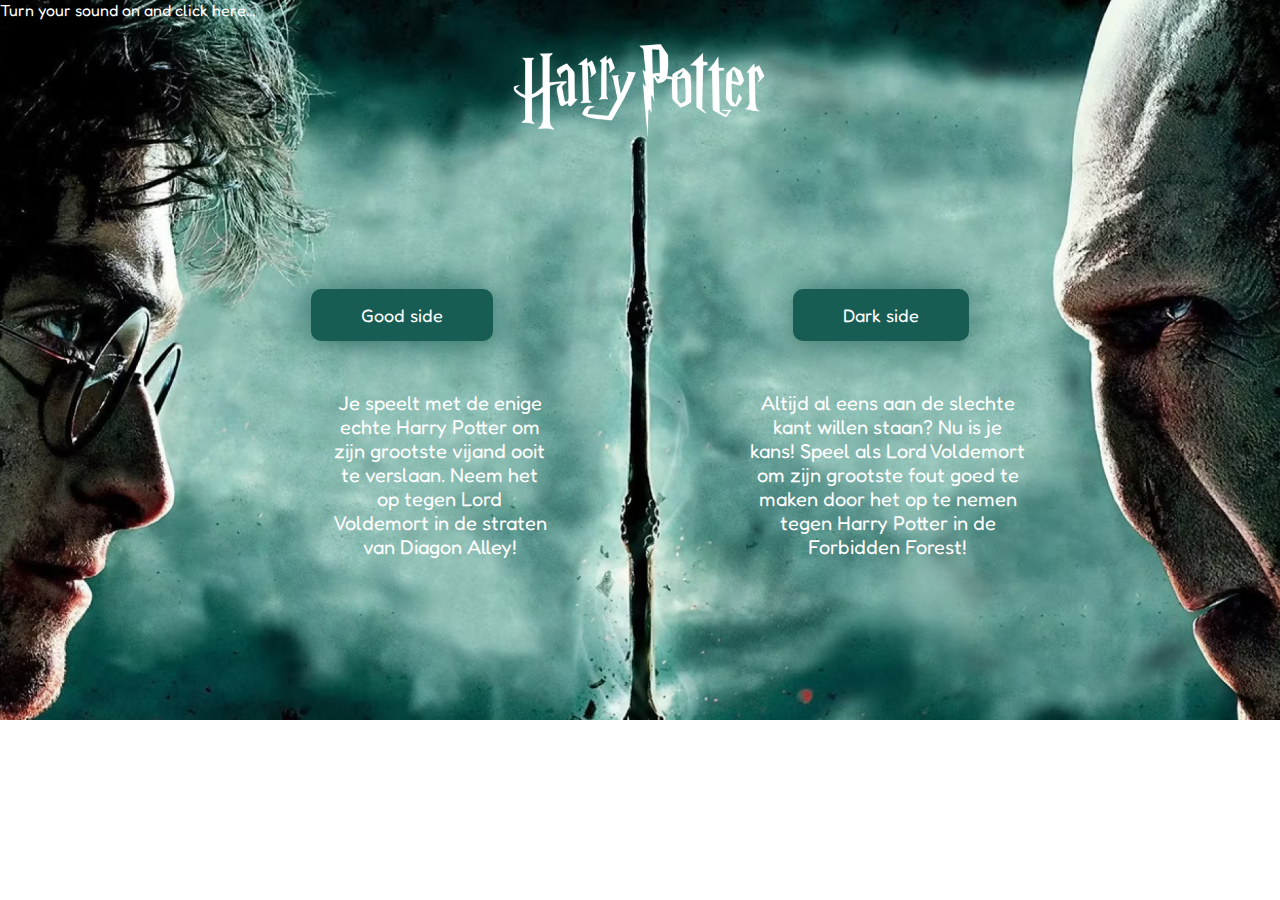
<file: index.html>
<!DOCTYPE html>
<html lang="en">
  <head>
    <meta charset="UTF-8" />
    <meta name="viewport" content="width=device-width, initial-scale=1.0" />
    <title>WizardingWorld</title>
    <link rel="stylesheet" href="style.css" />
    <link rel="preconnect" href="https://fonts.googleapis.com" />
    <link rel="preconnect" href="https://fonts.gstatic.com" crossorigin />
    <link
      href="https://fonts.googleapis.com/css2?family=Fredoka:wght@300..700&display=swap"
      rel="stylesheet"
    />
  </head>
  <body>
    <!-- Pixabay https://pixabay.com/ -->
    <audio id="song">
      <source src="audio/scary-music-box-for-spooky-scenes-165983.mp3">
    </audio>
    <div class="logo">
      <p>Turn your sound on and click here...</p>
      <!-- Harry Potter logo, zelf wit gemaakt https://nl.m.wikipedia.org/wiki/Bestand:Harry_Potter_wordmark.svg -->
      <img src="./images/harry_potter_logo.png" alt="Harry Potter logo" />
    </div>
    <section>
      <button id="goodside" type="button"><a href="goodside.html">Good side</a></button>
      <button id="badside"  type="button"><a href="darkside.html">Dark side</a></button>
    </section>
    <div class="container">
      <p>
        Je speelt met de enige echte Harry Potter om zijn grootste vijand ooit
        te verslaan. Neem het op tegen Lord Voldemort in de straten van Diagon
        Alley!
      </p>
      <p>
        Altijd al eens aan de slechte kant willen staan? Nu is je kans! Speel als
        Lord Voldemort om zijn grootste fout goed te maken door het op te nemen
        tegen Harry Potter in de Forbidden Forest!
      </p>
    </div>

    <script src="js/audio.js"></script>
  </body>
</html>
</file>
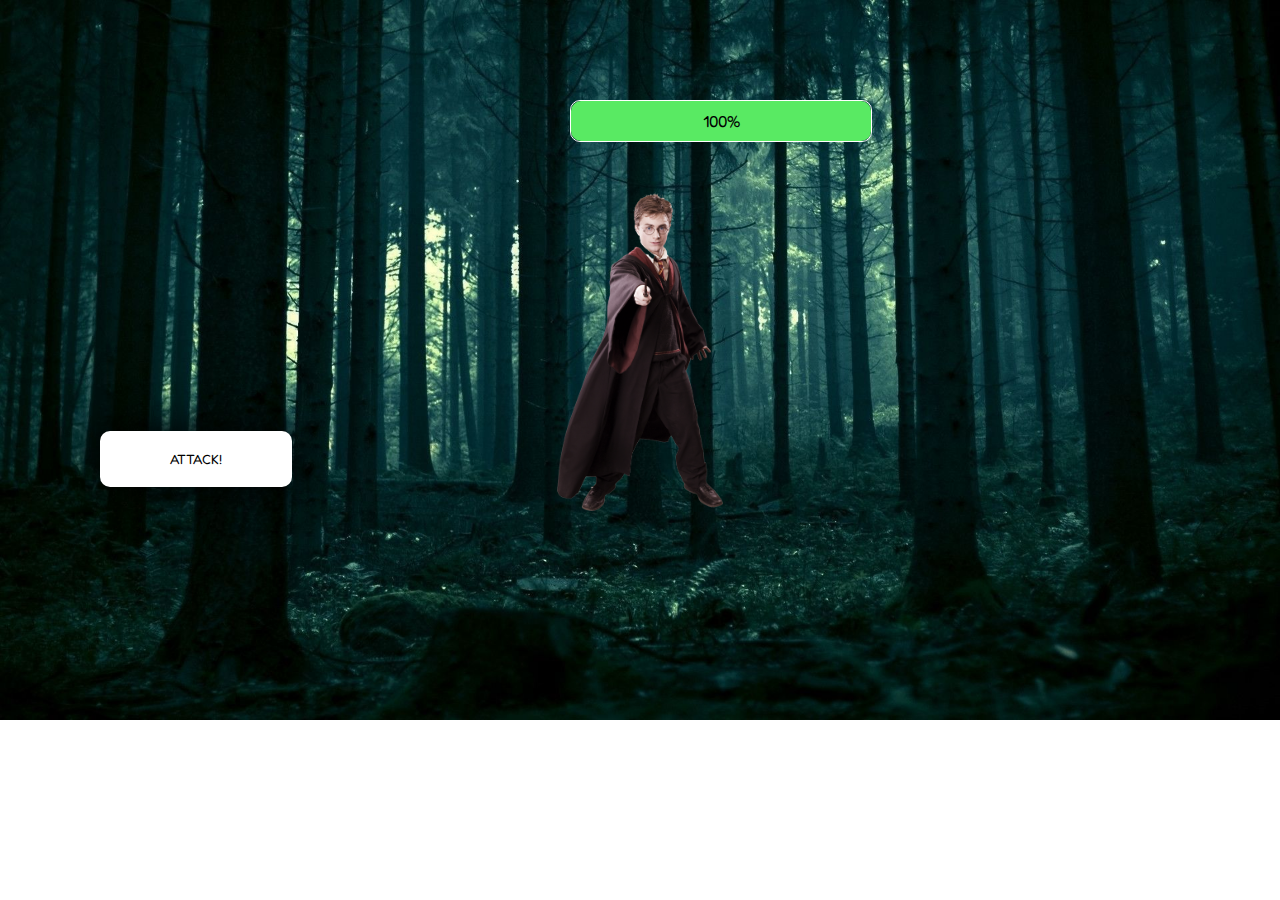
<file: darkside.html>
<!DOCTYPE html>
<html lang="en">
  <head>
    <meta charset="UTF-8" />
    <meta name="viewport" content="width=device-width, initial-scale=1.0" />
    <title>WizardingWorld</title>
    <link rel="stylesheet" href="style.css" />
    <link rel="preconnect" href="https://fonts.googleapis.com" />
    <link rel="preconnect" href="https://fonts.gstatic.com" crossorigin />
    <link
      href="https://fonts.googleapis.com/css2?family=Fredoka:wght@300..700&display=swap"
      rel="stylesheet"
    />
  </head>
  <body>
    <div class="background">
      <img
        src="./images/achtergrond_forbidden-forest.jpg"
        alt="Diagon Alley achtergrond"
      />
      <!-- Forbidden Forest afbeelding https://wallpapercave.com/the-forbidden-forest-harry-potter-wallpapers -->
    </div>
    <div class="progress-bar">
      <div class="progress-bar-value">100%</div>
      <div class="progress-bar-fill"></div>
    </div>
    <div class="character">
      <img
        src="./images/dd5ns8w-1e065f7b-9a46-4ae6-b3df-66e31c3a5067.png"
        alt="Lord Voldemort"
        style="width: 13%"
      />
      <!-- Harry Potter karakter https://www.deviantart.com/cyberman001/art/Harry-Potter-839356318 -->
    </div>
    <button type="button" id="attack-button">ATTACK!</button>

    <script src="js/index.js"></script>
  </body>
</html>
</file>
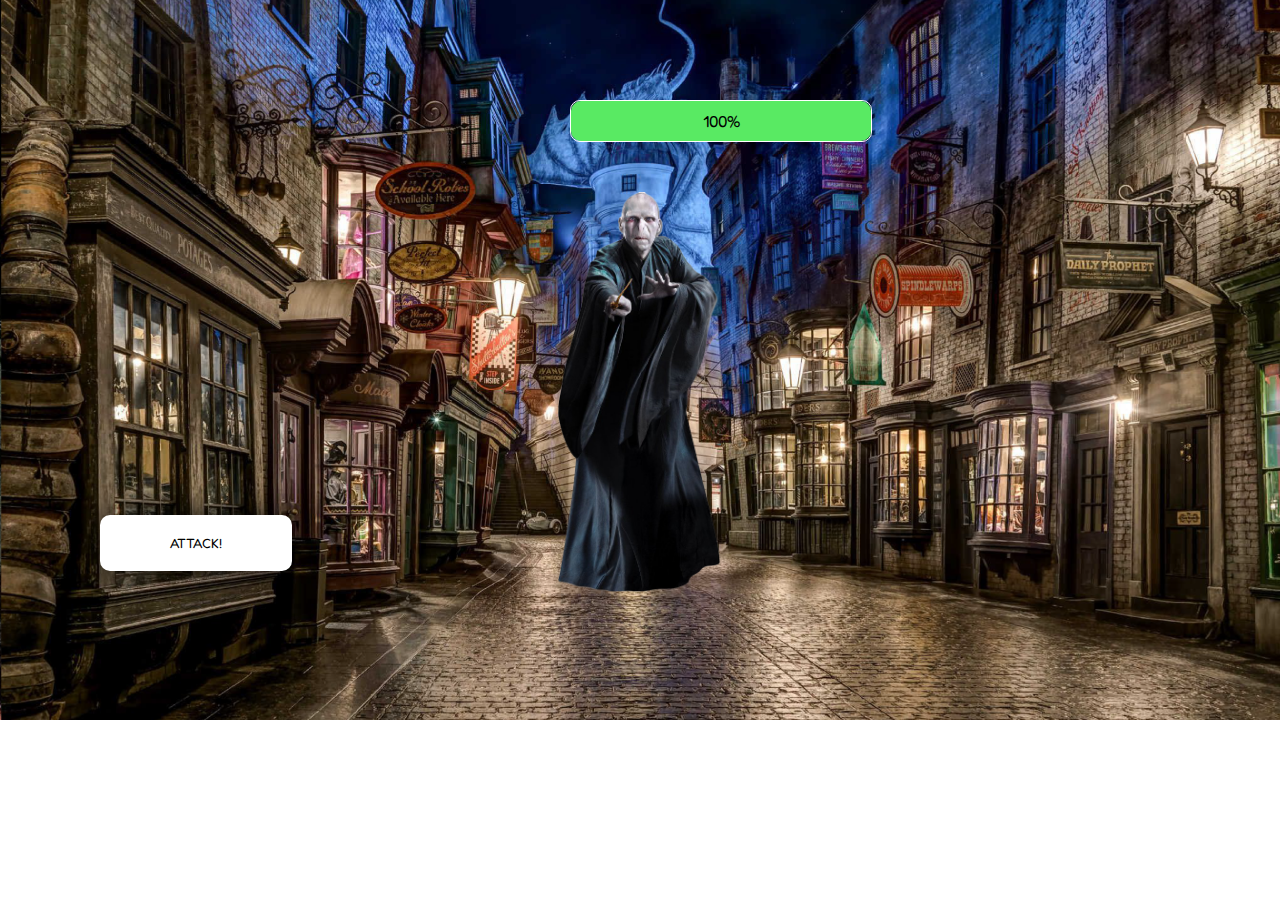
<file: goodside.html>
<!DOCTYPE html>
<html lang="en">
  <head>
    <meta charset="UTF-8" />
    <meta name="viewport" content="width=device-width, initial-scale=1.0" />
    <title>WizardingWorld</title>
    <link rel="stylesheet" href="style.css" />
    <link rel="preconnect" href="https://fonts.googleapis.com" />
    <link rel="preconnect" href="https://fonts.gstatic.com" crossorigin />
    <link
      href="https://fonts.googleapis.com/css2?family=Fredoka:wght@300..700&display=swap"
      rel="stylesheet"
    />
  </head>
  <body>
    <div class="background">
      <img
        src="./images/achtergrond_diagon-alley.png"
        alt="Diagon Alley achtergrond"
      />
      <!-- Diagon Alley afbeelding https://www.cntraveler.com/activities/orlando/the-wizarding-world-of-harry-potter-diagon-alley -->
    </div>
      <div class="progress-bar">
        <div class="progress-bar-value">100%</div>
        <div class="progress-bar-fill"></div>
      </div>
    <div class="character">
      <img
        src="./images/lord-voldermort.png"
        alt="Lord Voldemort"
        style="width: 13%"
        id="karakters"
      />
    </div>
    <button id="attack-button" onclick="aanval()">ATTACK!</button>
    <script src="js/index.js"></script>
  </body>
</html>
</file>
<file: style.css>
* {
    padding: 0;
    margin: 0;
    font-family: "Fredoka", sans-serif;
}

body {
    /* Harry Potter VS Lord Voldemort afbeelding https://screenrant.com/harry-potter-deathly-hallows-voldemort-hogwarts-battle-different/ */
    background-image: url(./images/achtergrond_hp.png);
    background-size: 100%;
    background-repeat: no-repeat;
    max-height: 100%;
}

.logo p {
    position: relative;
    color: white;
}

/* Hoofdpagina */
.logo img {
    display: block;
    margin: auto;
    width: 20%;
    margin-top: 20px;
}

section { 
    display: flex;
    justify-content: center;
}

button {
    padding: 15px 50px;
    border-radius: 10px;
    border:none;
    background-color: #175D54;
    margin: 150px;
    margin-top: 150px;
    box-shadow: 0 0 40px #175D54;
}

button a {
    color: white;
    text-decoration: none;
    font-size: 18px;
}

.container {
    display: flex;
    width: 70%;
    margin-top: -200px;
    margin-left: 230px;
}

.container p {
    color: white;
    text-align: center;
    font-size: 20px;
    margin: 100px;
}

/* 'Good side' pagina */
.background img {
    position: absolute;
    width: 100%;
    max-height: 100%;
}

.character {
    top: 150px;
    position: relative;
    display: flex;
}

.character img {
    display: block;
    margin: auto;
}

/* XP balk */
.progress-bar {
    position: relative;
    width: 300px;
    height: 40px;
    border: 1px solid white;
    margin-left: 570px;
    border-radius: 10px;
    top: 100px;
}

.progress-bar-fill {
    height: 100%;
    background-color: #59ea63;
    transition: width 0.5s;
    border-radius: 10px;
}

.progress-bar-value {
    position: absolute;
    width: 100%;
    height: 100%;
    display: flex;
    align-items: center;
    justify-content: center;
}

/* Attack buttons */
#attack-button {
    position: relative;
    margin: 0;
    top: 70px;
    left: 100px;
    padding: 20px 70px;
    color: black;
    background-color: white;
    box-shadow: 0 0 40px black;
}
</file>
